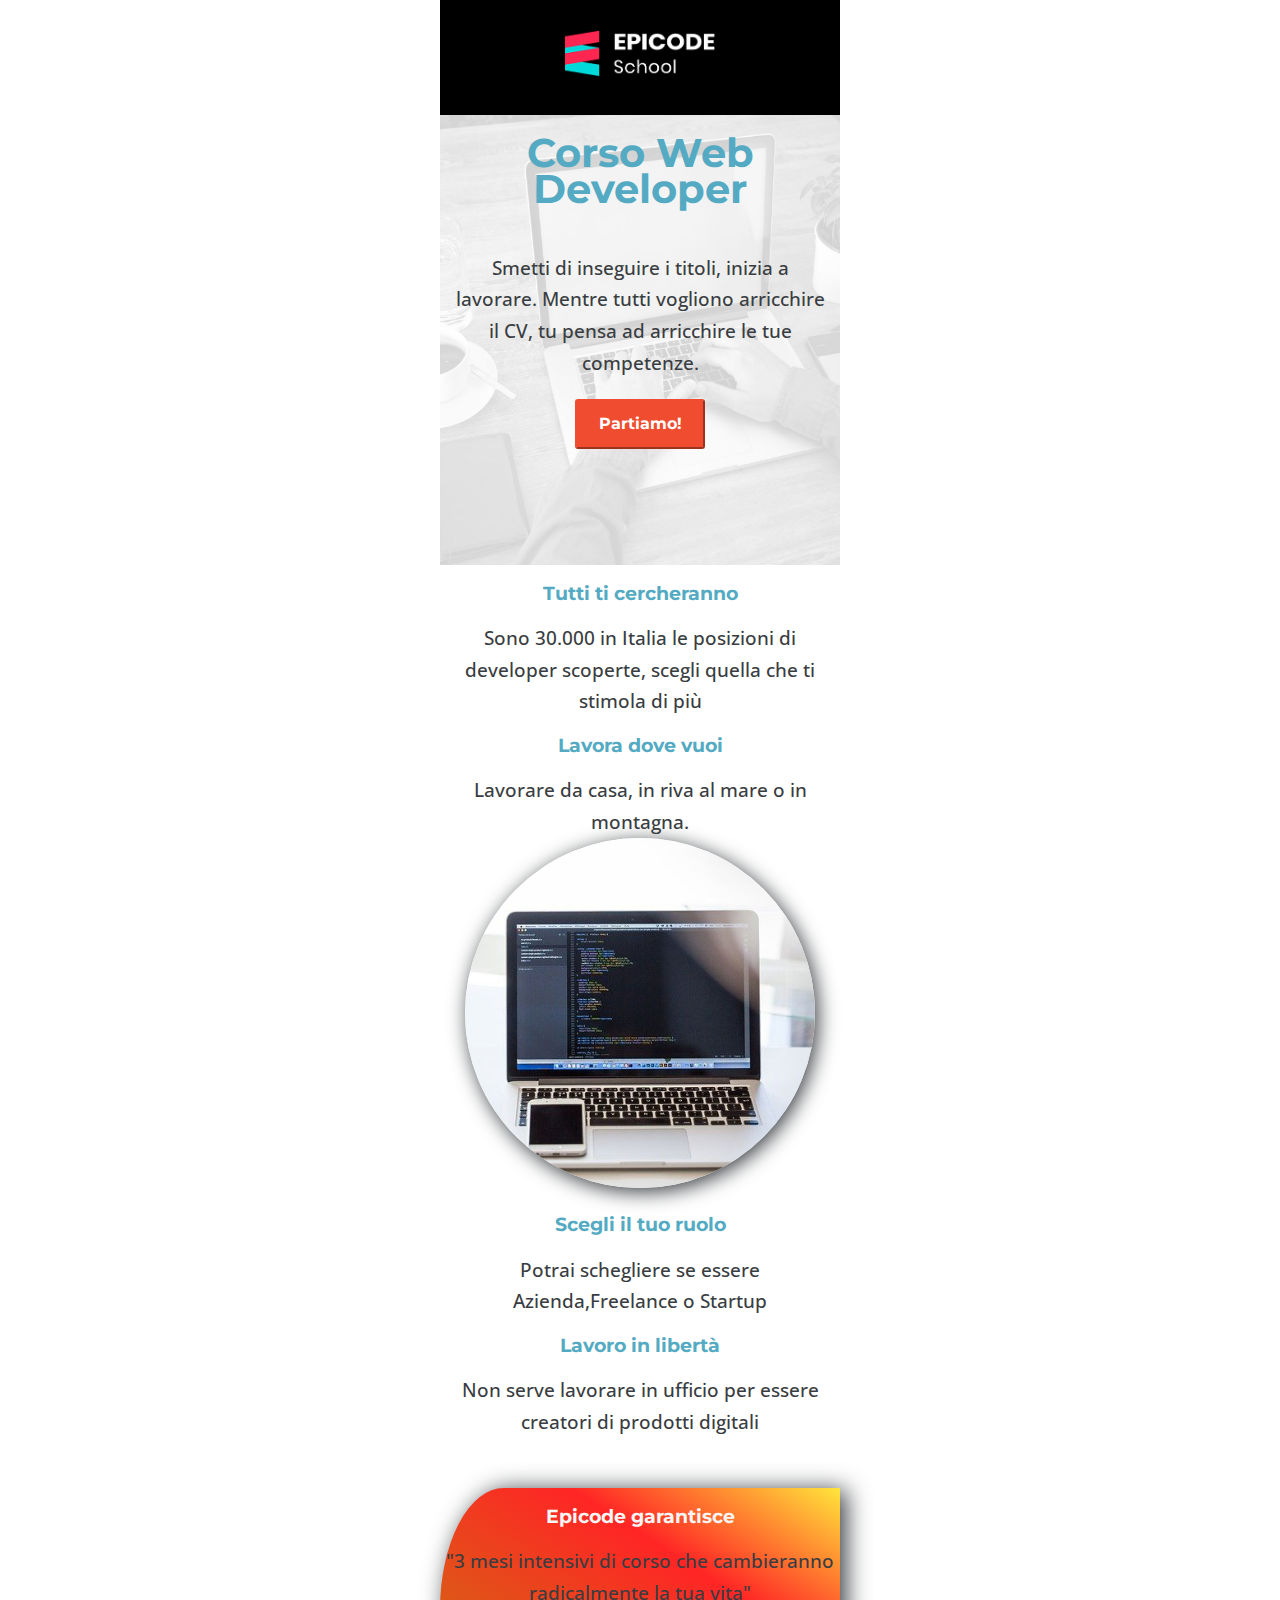
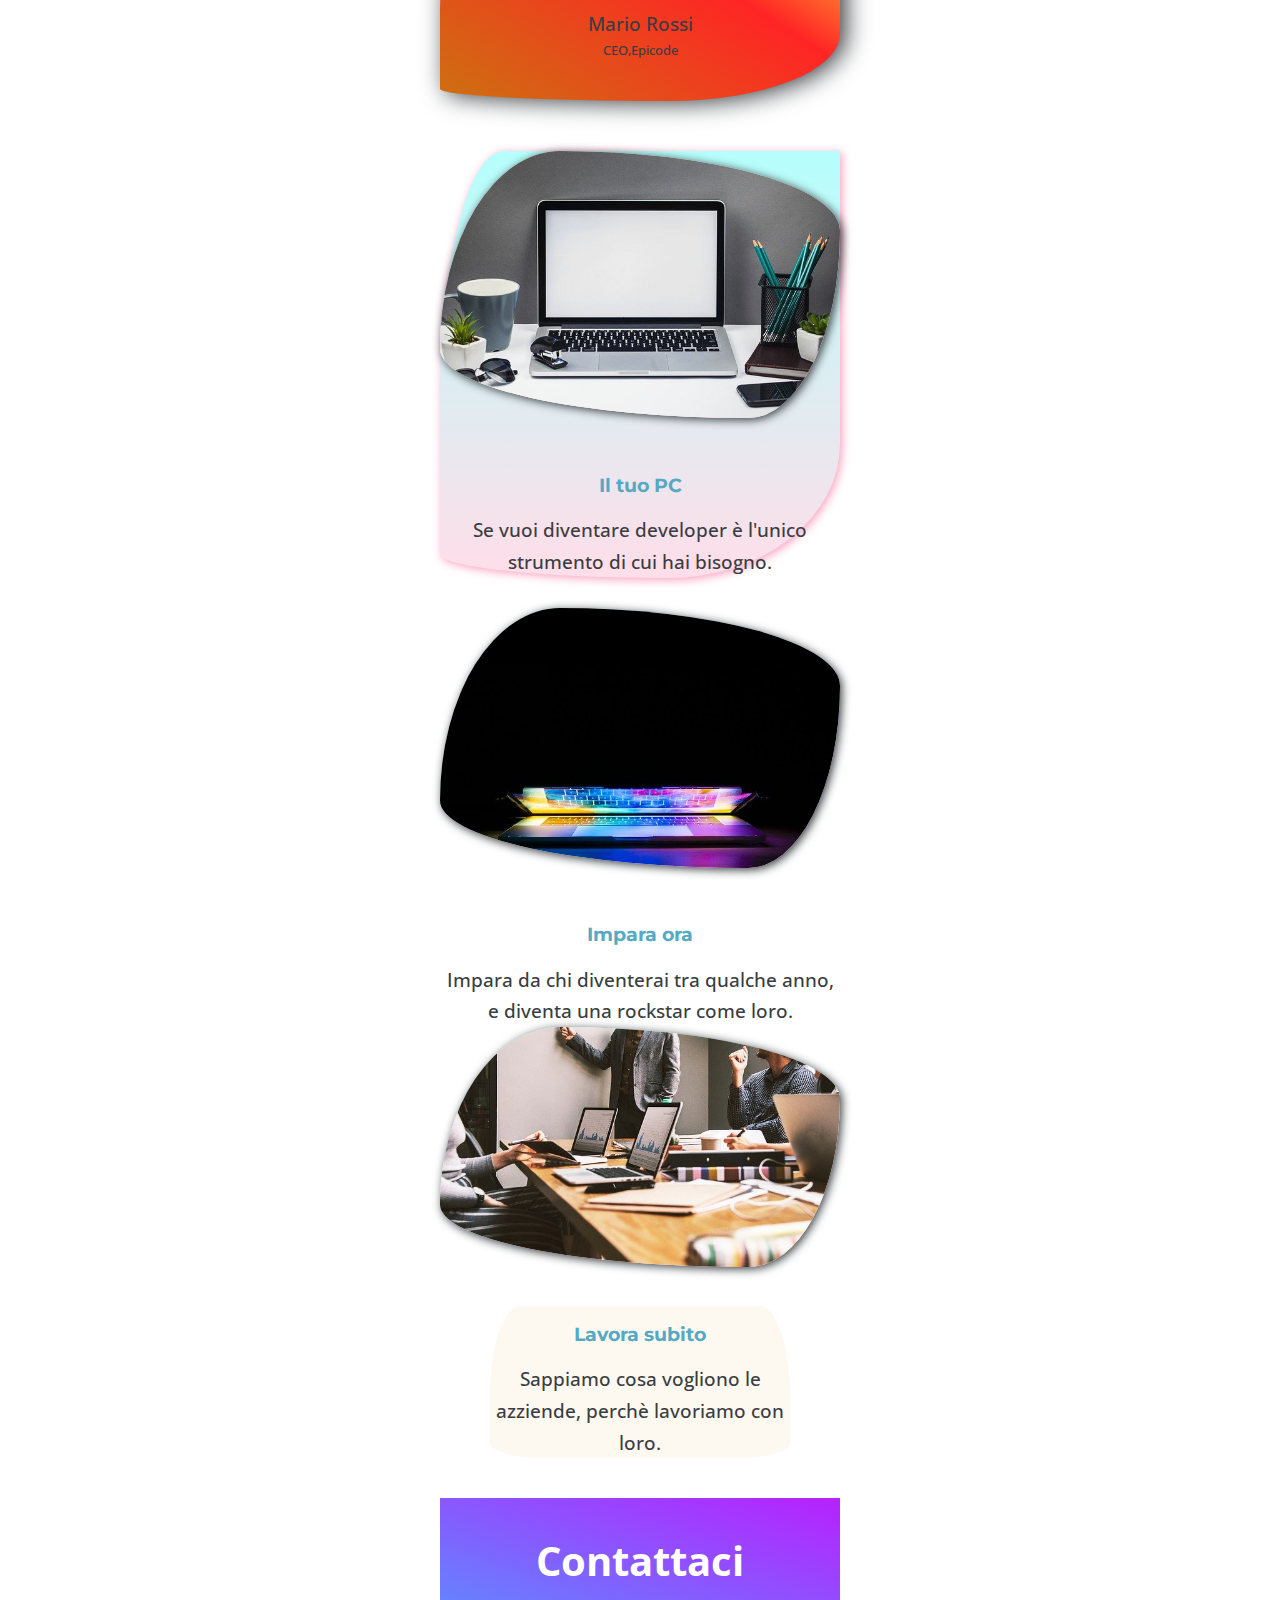
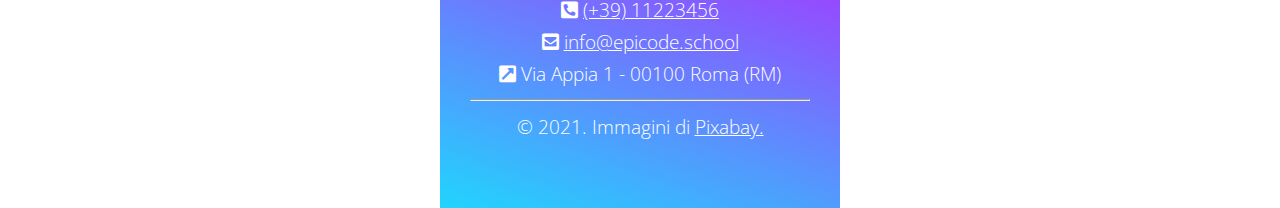
<file: index.html>
<!DOCTYPE html>
<html lang="it">
  <head>
    <meta charset="UTF-8" />
    <meta name="viewport" content="width=device-width, initial-scale=1.0" />
    <link rel="stylesheet" href="./assets/css/reset.css" />
    <link rel="stylesheet" href="./assets/css/style.css" />
    <link
      rel="stylesheet"
      href="https://cdnjs.cloudflare.com/ajax/libs/font-awesome/5.15.4/css/all.min.css"
      integrity="sha512-1ycn6IcaQQ40/MKBW2W4Rhis/DbILU74C1vSrLJxCq57o941Ym01SwNsOMqvEBFlcgUa6xLiPY/NS5R+E6ztJQ=="
      crossorigin="anonymous"
      referrerpolicy="no-referrer"
    />
    <title>Corso Web Developer</title>
  </head>
  <body class="corpoprincipale">
    <header class="testa">
      <div >
        <img class="log" src="./assets/images/logo.png" alt="logo" />
      </div>
      
    </header>

    <main>
      <article>
        <div class="primoblocco">
                    <h1 class="titoli principale">Corso Web Developer</h1>
                             <p class="sottotitolo">
                                        Smetti di inseguire i titoli, inizia a lavorare. Mentre tutti vogliono
                                        arricchire il CV, tu pensa ad arricchire le tue competenze.
                                </p>
                                        <div class="input">
                        <input type="button" value="Partiamo!" />
                </div>
        </div>
        <p>
          <h4 class="titoli">Tutti ti cercheranno</h4>
          Sono 30.000 in Italia le posizioni di developer scoperte, scegli
          quella che ti stimola di più
        </p>
        <p>
          <h4 class="titoli">Lavora dove vuoi</h4>
          Lavorare da casa, in riva al mare o in montagna.
        </p>
        <img class="pcrot" src="./assets/images/notebook.jpg" alt="notebook">
        <p>
          <h4 class="titoli">Scegli il tuo ruolo</h4>
          Potrai schegliere se essere Azienda,Freelance o Startup
        </p>
        <p>
          <h4 class="titoli">Lavoro in libertà</h4>
          Non serve lavorare in ufficio per essere creatori di prodotti digitali
        </p>
        <div >

            <div class="ultititle">

                <h4 class="titoli lasttitle">Epicode garantisce</h4>
                <p>
                  "3 mesi intensivi di corso che cambieranno radicalmente la tua vita"
                </p>
                <blockquote>
                  <cite>Mario Rossi</cite><br />
                  <div class="ceo">
                  <cite >CEO,Epicode</cite></blockquote>

            </div>

          
        </div>
         
        </div>
      
        <div class="pipo">
            <img class="photo" src="./assets/images/foto1.jpg" alt="">
          <p class="shadow">
            <h4 class="titoli ulttitoli">Il tuo PC</h4>
            Se vuoi diventare developer è l'unico strumento di cui hai bisogno.
          </p>
        </div>
        <div>
          <img class="photo" src="./assets/images/foto2.jpg" alt="foto2" />
          <p>
            <h4 class="titoli">Impara ora</h4>
            Impara da chi diventerai tra qualche anno, e diventa una rockstar
            come loro.
          </p>
        </div>
        <div>
          <img class="photo" src="./assets/images/foto3.jpg" alt="foto3" />
          <div class="lavora">
            <p>

                <h4 class="titoli">Lavora subito</h4>
                Sappiamo cosa vogliono le azziende, perchè lavoriamo con loro.
              </p>
          </div>
          
        </div>
      </article>
    </main>

    <footer class="piedipagina">
      <h3 class="h3 h3ultimo">Contattaci</h3>
      <i class="fas fa-phone-square-alt"></i>
      <a href="" class="link">(+39) 11223456</a> <br />
      <i class="fas fa-envelope-square"></i>
      <a href="https://epicode.com/it/?utm_source=adwords&utm_campaign=Brand&utm_adgroup=brandphrase&utm_term=epicode&utm_medium=ppc&hsa_acc=1246633295&hsa_cam=11897141170&hsa_grp=115607542316&hsa_ad=639941754622&hsa_src=g&hsa_tgt=kwd-1083842420783&hsa_kw=epicode&hsa_mt=p&hsa_net=adwords&hsa_ver=3&gad_source=1&gclid=Cj0KCQjwpP63BhDYARIsAOQkATbl1VA4kRODYGIZG8hxvTlfz_H4twna-dwnYhGpZ5Hql1WNoMJJ66kaApAjEALw_wcB" class="link">info@epicode.school</a> <br />
      <i class="fas fa-external-link-square-alt"></i>
      Via Appia 1 - 00100 Roma (RM)
      <hr class="hr" />
      <blockquote class="link">
        <cite >
            © 2021. Immagini di <a  target=”_blank” href="https://pixabay.com/it/" class="link">Pixabay.</a>
        </cite>
      </blockquote>
    </footer>
  </body>
</html>
</file>
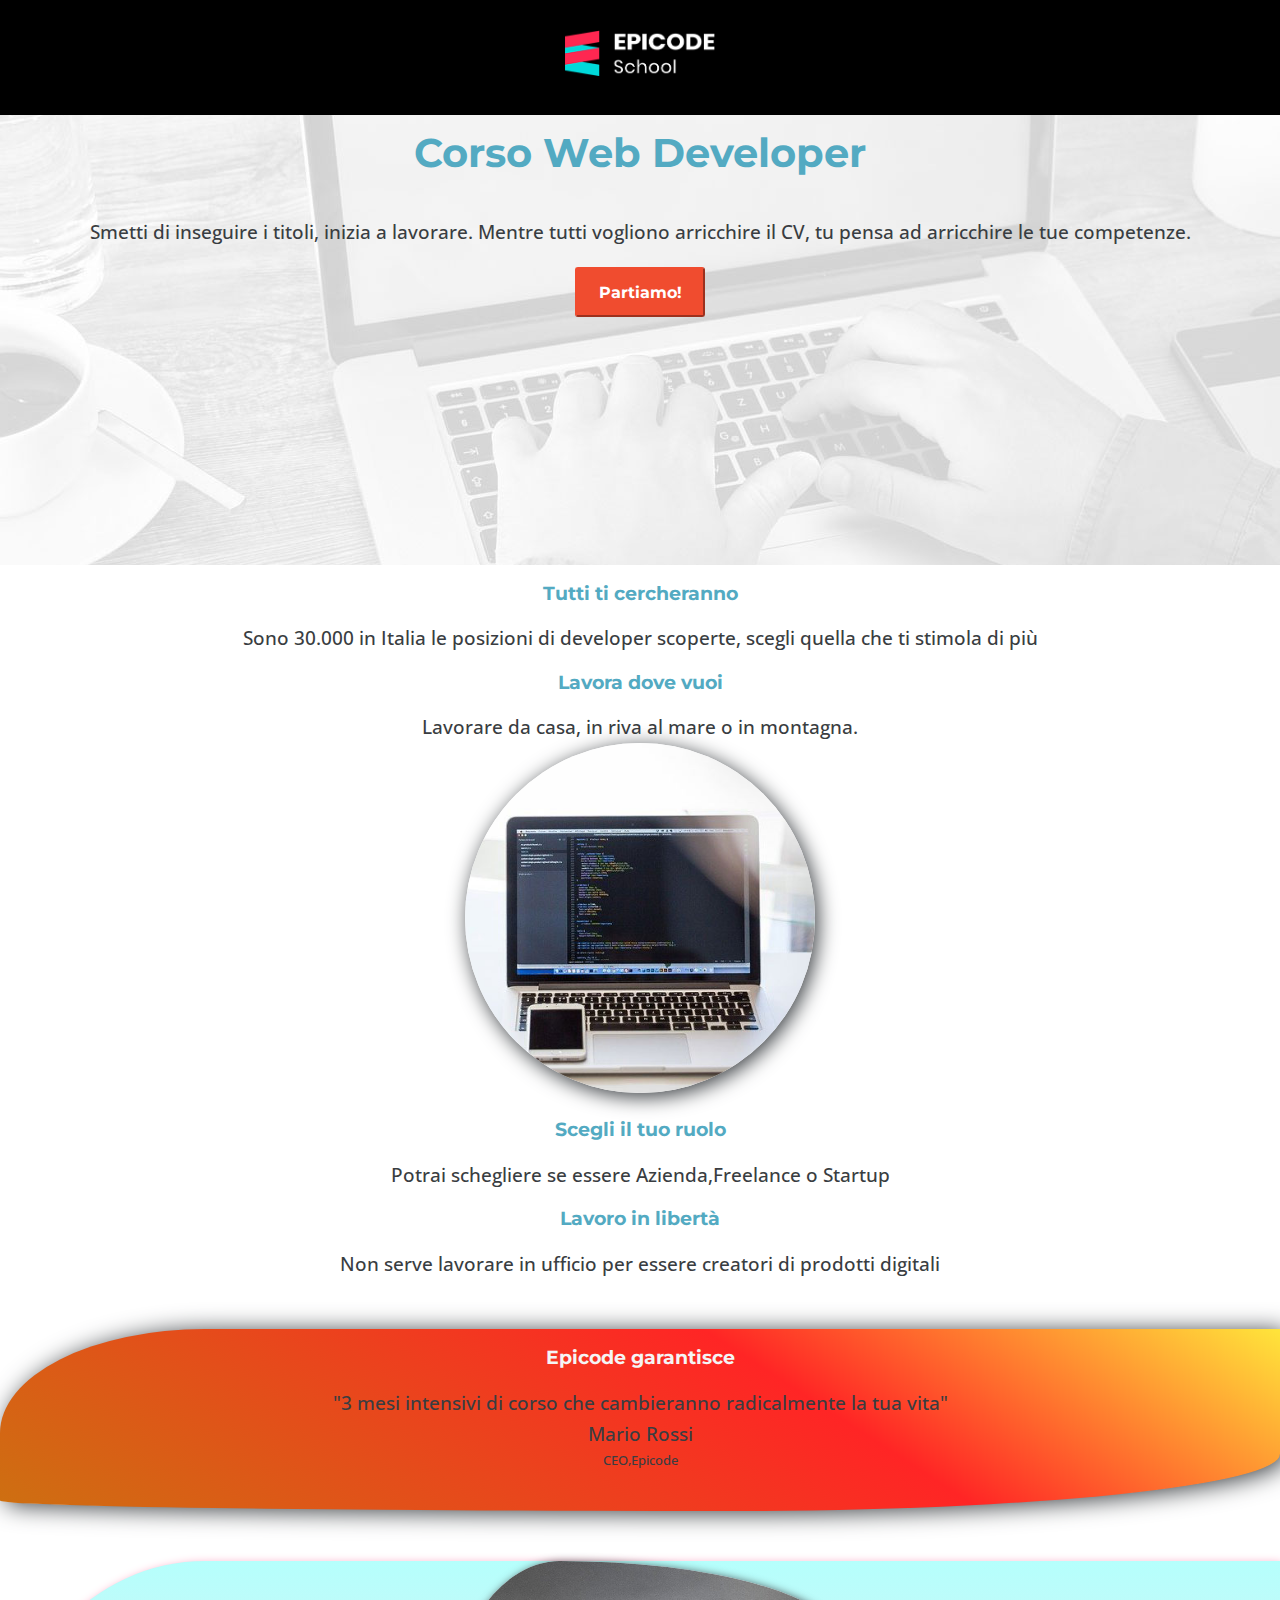
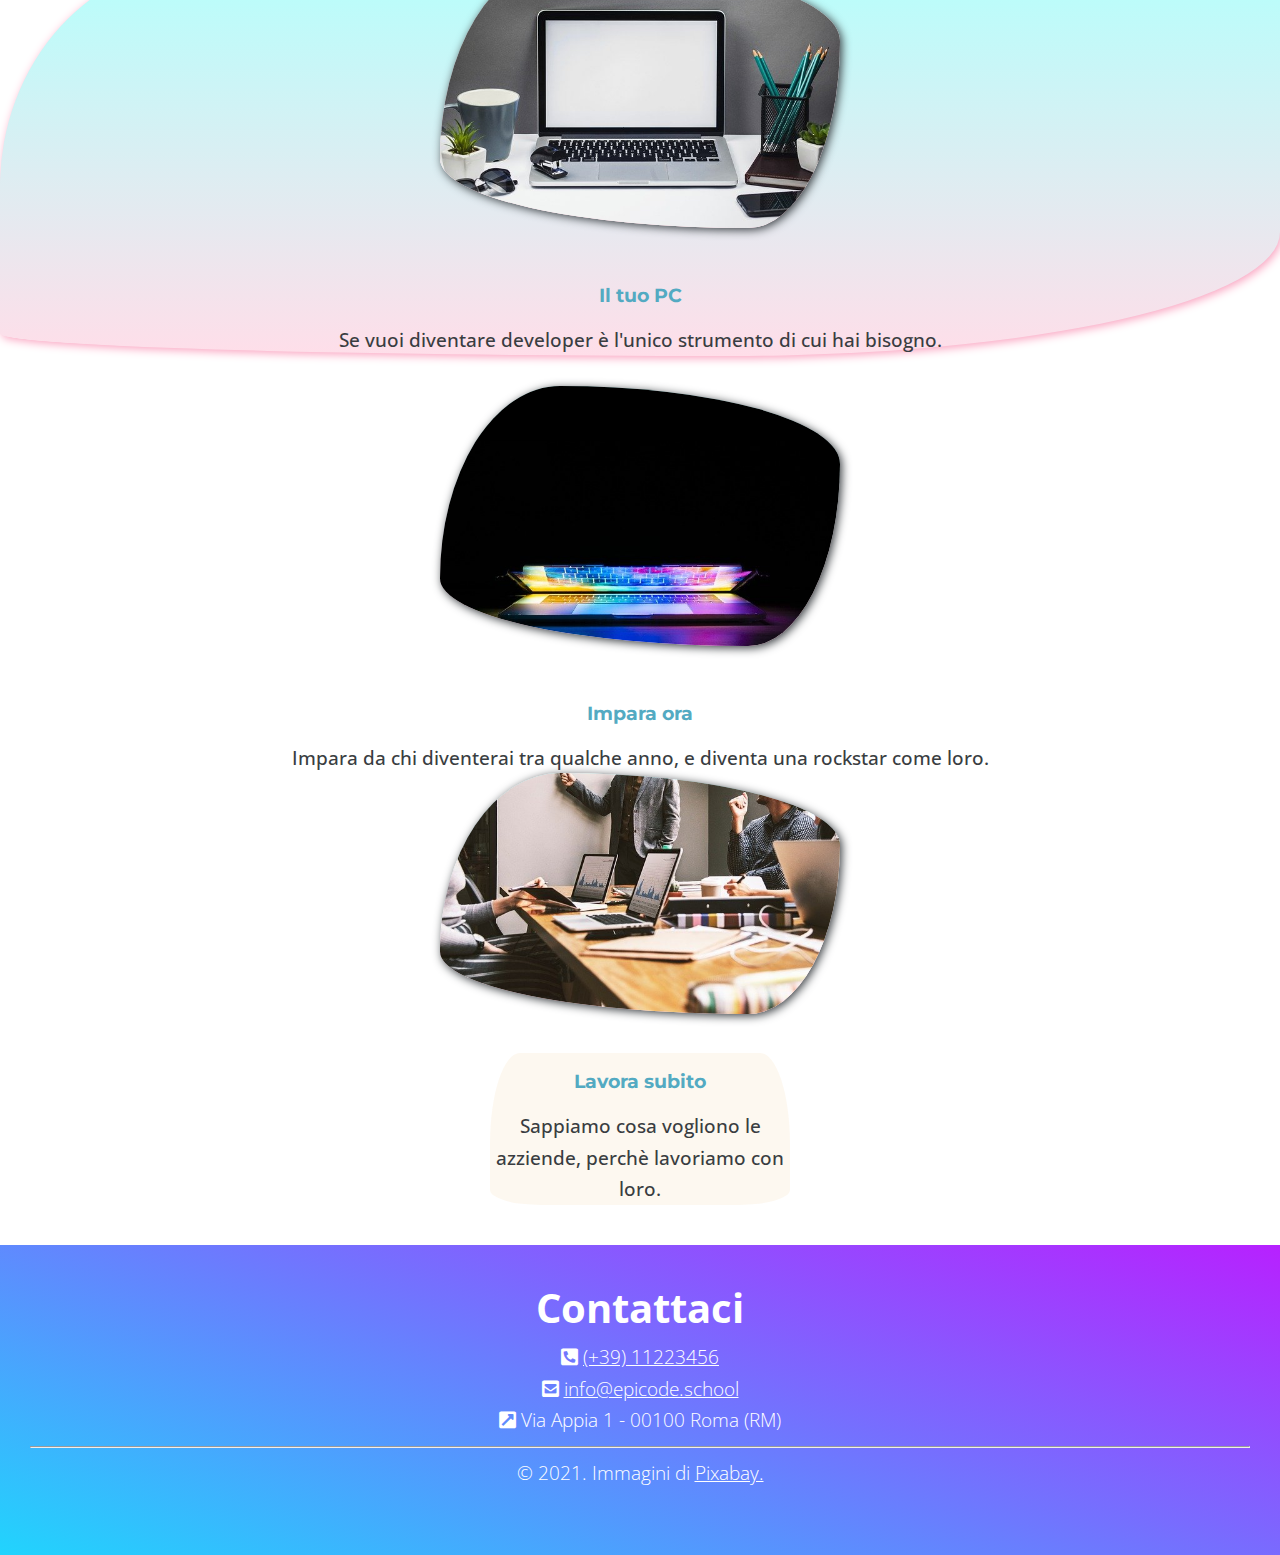
<file: index-desktop.html>
<!DOCTYPE html>
<html lang="it">
  <head>
    <meta charset="UTF-8" />
    <meta name="viewport" content="width=device-width, initial-scale=1.0" />
    <link rel="stylesheet" href="./assets/css/reset.css" />
    <link rel="stylesheet" href="./assets/css/style-desktop.css" />
    <link
      rel="stylesheet"
      href="https://cdnjs.cloudflare.com/ajax/libs/font-awesome/5.15.4/css/all.min.css"
      integrity="sha512-1ycn6IcaQQ40/MKBW2W4Rhis/DbILU74C1vSrLJxCq57o941Ym01SwNsOMqvEBFlcgUa6xLiPY/NS5R+E6ztJQ=="
      crossorigin="anonymous"
      referrerpolicy="no-referrer"
    />
    <title>Corso Web Developer</title>
  </head>
  <body class="corpoprincipale">
    <header class="testa">
      <div >
        <img class="log" src="./assets/images/logo.png" alt="logo" />
      </div>
      
    </header>

    <main>
      <article>
        <div class="primoblocco">
                    <h1 class="titoli principale">Corso Web Developer</h1>
                             <p class="sottotitolo">
                                        Smetti di inseguire i titoli, inizia a lavorare. Mentre tutti vogliono
                                        arricchire il CV, tu pensa ad arricchire le tue competenze.
                                </p>
                                        <div class="input">
                        <input type="button" value="Partiamo!" />
                </div>
        </div>
        <p>
          <h4 class="titoli">Tutti ti cercheranno</h4>
          Sono 30.000 in Italia le posizioni di developer scoperte, scegli
          quella che ti stimola di più
        </p>
        <p>
          <h4 class="titoli">Lavora dove vuoi</h4>
          Lavorare da casa, in riva al mare o in montagna.
        </p>
        <img class="pcrot" src="./assets/images/notebook.jpg" alt="notebook">
        <p>
          <h4 class="titoli">Scegli il tuo ruolo</h4>
          Potrai schegliere se essere Azienda,Freelance o Startup
        </p>
        <p>
          <h4 class="titoli">Lavoro in libertà</h4>
          Non serve lavorare in ufficio per essere creatori di prodotti digitali
        </p>
        <div >

            <div class="ultititle">

                <h4 class="titoli lasttitle">Epicode garantisce</h4>
                <p>
                  "3 mesi intensivi di corso che cambieranno radicalmente la tua vita"
                </p>
                <blockquote>
                  <cite>Mario Rossi</cite><br />
                  <div class="ceo">
                  <cite >CEO,Epicode</cite></blockquote>

            </div>

          
        </div>
         
        </div>
      
        <div class="pipo">
            <img class="photo" src="./assets/images/foto1.jpg" alt="">
          <p class="shadow">
            <h4 class="titoli ulttitoli">Il tuo PC</h4>
            Se vuoi diventare developer è l'unico strumento di cui hai bisogno.
          </p>
        </div>
        <div>
          <img class="photo" src="./assets/images/foto2.jpg" alt="foto2" />
          <p>
            <h4 class="titoli">Impara ora</h4>
            Impara da chi diventerai tra qualche anno, e diventa una rockstar
            come loro.
          </p>
        </div>
        <div>
          <img class="photo" src="./assets/images/foto3.jpg" alt="foto3" />
          <div class="lavora">
            <p>

                <h4 class="titoli">Lavora subito</h4>
                Sappiamo cosa vogliono le azziende, perchè lavoriamo con loro.
              </p>
          </div>
          
        </div>
      </article>
    </main>

    <footer class="piedipagina">
      <h3 class="h3 h3ultimo">Contattaci</h3>
      <i class="fas fa-phone-square-alt"></i>
      <a href="" class="link">(+39) 11223456</a> <br />
      <i class="fas fa-envelope-square"></i>
      <a href="https://epicode.com/it/?utm_source=adwords&utm_campaign=Brand&utm_adgroup=brandphrase&utm_term=epicode&utm_medium=ppc&hsa_acc=1246633295&hsa_cam=11897141170&hsa_grp=115607542316&hsa_ad=639941754622&hsa_src=g&hsa_tgt=kwd-1083842420783&hsa_kw=epicode&hsa_mt=p&hsa_net=adwords&hsa_ver=3&gad_source=1&gclid=Cj0KCQjwpP63BhDYARIsAOQkATbl1VA4kRODYGIZG8hxvTlfz_H4twna-dwnYhGpZ5Hql1WNoMJJ66kaApAjEALw_wcB" class="link">info@epicode.school</a> <br />
      <i class="fas fa-external-link-square-alt"></i>
      Via Appia 1 - 00100 Roma (RM)
      <hr class="hr" />
      <blockquote class="link">
        <cite >
            © 2021. Immagini di <a  target=”_blank” href="https://pixabay.com/it/" class="link">Pixabay.</a>
        </cite>
      </blockquote>
    </footer>
  </body>
</html>
</file>
<file: assets/css/style.css>
/* Your styles here */
@import url("https://fonts.googleapis.com/css2?family=Montserrat:ital,wght@0,700;1,700&family=Open+Sans:ital,wght@0,300..800;1,300..800&display=swap");

.corpoprincipale {
  font-family: "Open Sans", sans-serif;
  font-optical-sizing: auto;
  font-weight: 500;
  font-style: normal;
  font-variation-settings: "wdth" 100;

  font-size: 1.2rem;
  line-height: 1.65;
  color: #393d41;
  max-width: 400px;
  margin-inline: auto;
  text-align: center;
}

.titoli {
  font-family: "Montserrat", sans-serif;
  font-optical-sizing: auto;
  font-weight: 700;
  font-style: normal;
  color: #53aac2;
  padding-top: 20px;
  padding-bottom: 20px;
  line-height: 0.9;
}

.h3 {
  color: white;
}

.testa {
  background-color: black;
}

.primoblocco {
  background-image: url(../images/banner.jpg);
  background-position: center;
  background-size: 600px 450px;

  min-height: 450px;
}

h1 {
  font-size: 40px;
  padding-bottom: 20px;
}

.sottotitolo {
  padding-top: 25px;
  padding-inline: 15px;
}

.input {
  padding-top: 20px;
}

input {
  font-family: "Montserrat", sans-serif;
  font-optical-sizing: auto;
  font-weight: 700;
  font-style: normal;
  color: white;
  background-color: #f04c2f;
  border-radius: 3px;
  border-color: #f04c2f;
  width: 130px;
  height: 50px;
  font-size: 16px;
}

.pcrot {
  border-radius: 50%;
  max-width: 350px;
  box-shadow: 3px 4px 20px;
  
}

.ultititle {
  background-color: #ffe53b;
  background-image: linear-gradient(
    213deg,
    #ffe53b 0%,
    #ff2525 37%,
    #cd7011 100%
  );

  border-radius: 28% 100% 75% 100% / 100% 0% 55% 10%;

  margin-bottom: 50px;
  margin-top: 50px;
  box-shadow: 6px 2px 25px;
}

.lasttitle {
  color: whitesmoke;
}

.ceo {
  font-size: small;
  padding-bottom: 40px;
}

.pipo {
  background-color: #ffdee9;
  background-image: linear-gradient(0deg, #ffdee9 0%, #b5fffc 100%);
  border-radius: 28% 100% 75% 100% / 100% 0% 55% 10%;
  margin-bottom: 30px;
  box-shadow: 2px 2px 10px #faa0be;
}

.photo {
  max-width: 400px;
  background-color: #ffdee9;
  background-image: linear-gradient(0deg, #ffdee9 0%, #b5fffc 100%);
  border-radius: 30% 70% 23% 77% / 74% 30% 70% 26%;
  margin-bottom: 30px;
  box-shadow: 2px 2px 10px;
}

.lavora {
  background-color: rgba(250, 235, 215, 0.363);
  border-color: #305880;
  border-width: 5px;
  border-radius: 10% 10% 17% 17% / 60% 60% 10% 10%;
  max-width: 300px;
  margin-inline: auto;
  margin-bottom: 40px;
}

.piedipagina {
  background-color: #21d4fd;
  background-image: linear-gradient(19deg, #21d4fd 0%, #b721ff 100%);
  padding: 30px;
  height: 200px;
  color: #ffffff;
  padding-bottom: 80px;
  font-weight: 200;
}

.h3ultimo {
  font-size: 40px;
}

.link {
    color: white;
}

.log {
 max-width: 150px;
 padding-top: 30px;
 padding-bottom: 30px;
}

.h3 {
    font-weight: 700;
}
</file>
<file: assets/css/style-desktop.css>
/* Your styles here */
@import url("https://fonts.googleapis.com/css2?family=Montserrat:ital,wght@0,700;1,700&family=Open+Sans:ital,wght@0,300..800;1,300..800&display=swap");

.corpoprincipale {
  font-family: "Open Sans", sans-serif;
  font-optical-sizing: auto;
  font-weight: 500;
  font-style: normal;
  font-variation-settings: "wdth" 100;
    max-width: 1900px;
  font-size: 1.2rem;
  line-height: 1.65;
  color: #393d41;
  max-width: 1700px;
  margin-inline: auto;
  text-align: center;
}

.titoli {
  font-family: "Montserrat", sans-serif;
  font-optical-sizing: auto;
  font-weight: 700;
  font-style: normal;
  color: #53aac2;
  padding-top: 20px;
  padding-bottom: 20px;
  line-height: 0.9;
}

.h3 {
  color: white;
}

.testa {
  background-color: black;
}

.primoblocco {
  background-image: url(../images/banner.jpg);
  background-position: center;
  

  min-height: 450px;
}

h1 {
  font-size: 40px;
  padding-bottom: 20px;
}

.sottotitolo {
  padding-top: 25px;
  padding-inline: 15px;
}

.input {
  padding-top: 20px;
}

input {
    margin-inline: auto;
  font-family: "Montserrat", sans-serif;
  font-optical-sizing: auto;
  font-weight: 700;
  font-style: normal;
  color: white;
  background-color: #f04c2f;
  border-radius: 3px;
  border-color: #f04c2f;
  width: 130px;
  height: 50px;
  font-size: 16px;
}

.pcrot {
  border-radius: 50%;
  max-width: 350px;
  box-shadow: 3px 4px 20px;
  
}

.ultititle {
  background-color: #ffe53b;
  background-image: linear-gradient(
    213deg,
    #ffe53b 0%,
    #ff2525 37%,
    #cd7011 100%
  );

  border-radius: 28% 100% 75% 100% / 100% 0% 55% 10%;

  margin-bottom: 50px;
  margin-top: 50px;
  box-shadow: 6px 2px 25px;
}

.lasttitle {
  color: whitesmoke;
}

.ceo {
  font-size: small;
  padding-bottom: 40px;
}

.pipo {
    max-width: 1920px;
   
  background-color: #ffdee9;
  background-image: linear-gradient(0deg, #ffdee9 0%, #b5fffc 100%);
  border-radius: 28% 100% 75% 100% / 100% 0% 55% 10%;
  margin-bottom: 30px;
  box-shadow: 2px 2px 10px #faa0be;
}

.photo {
  max-width: 400px;
  background-color: #ffdee9;
  background-image: linear-gradient(0deg, #ffdee9 0%, #b5fffc 100%);
  border-radius: 30% 70% 23% 77% / 74% 30% 70% 26%;
  margin-bottom: 30px;
  box-shadow: 2px 2px 10px;
}

.lavora {
  background-color: rgba(250, 235, 215, 0.363);
  border-color: #305880;
  border-width: 5px;
  border-radius: 10% 10% 17% 17% / 60% 60% 10% 10%;
  max-width: 300px;
  margin-inline: auto;
  margin-bottom: 40px;
}

.piedipagina {
  background-color: #21d4fd;
  background-image: linear-gradient(19deg, #21d4fd 0%, #b721ff 100%);
  padding: 30px;
  height: 200px;
  color: #ffffff;
  padding-bottom: 80px;
  font-weight: 200;
}

.h3ultimo {
  font-size: 40px;
}

.link {
    color: white;
}

.log {
 max-width: 150px;
 padding-top: 30px;
 padding-bottom: 30px;
}

.h3 {
    font-weight: 700;
}
</file>
